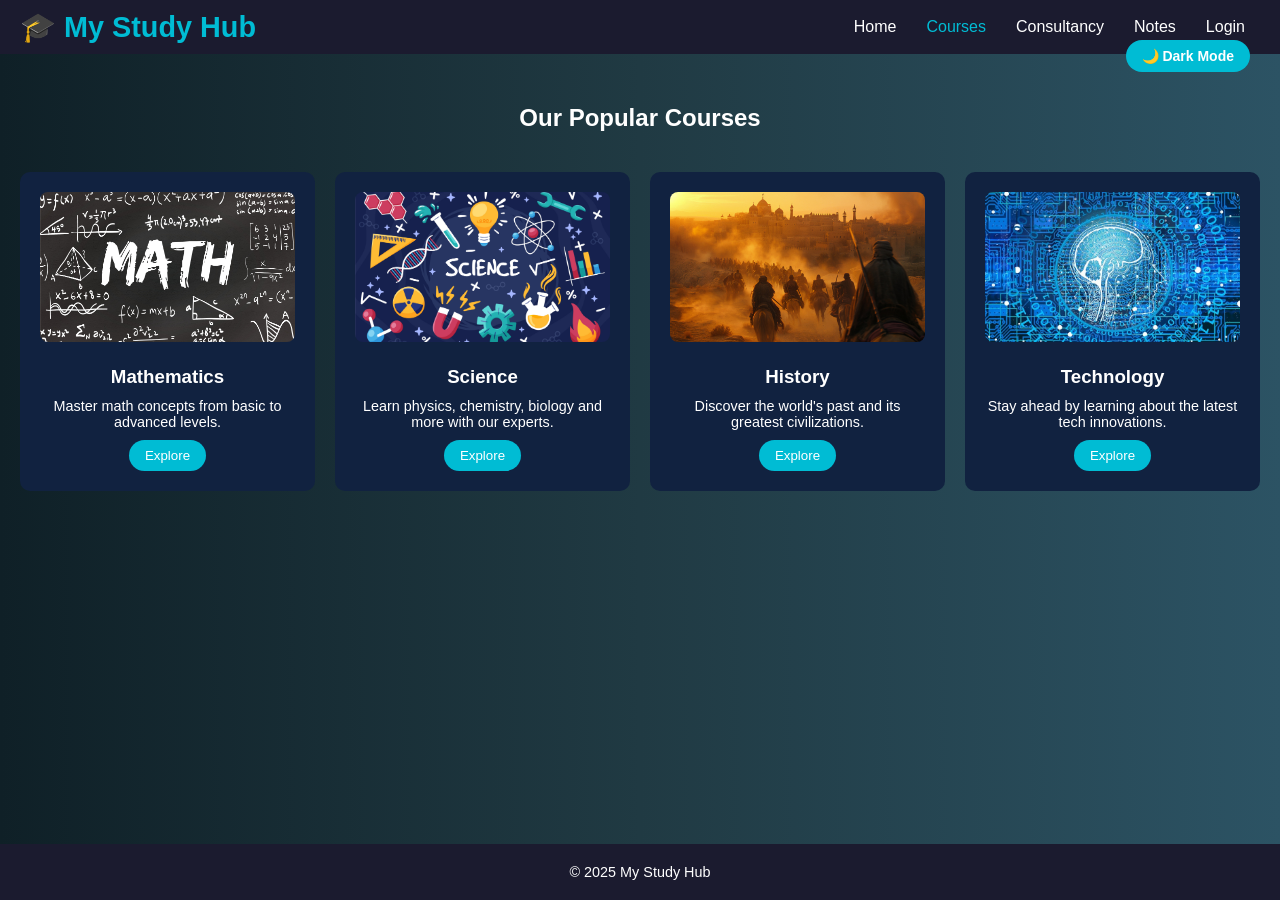
<file: courses.html>
<!-- courses.html: Courses List -->
<!DOCTYPE html>
<html lang="en">
<head>
    <meta charset="UTF-8">
    <meta name="viewport" content="width=device-width, initial-scale=1.0">
    <title>Courses - My Study Hub</title>
    <link rel="stylesheet" href="css/style.css">
</head>
<body>
    <!-- Dark Mode Toggle Button -->
   <button class="dark-mode-toggle" id="darkModeToggle" onclick="toggleDarkMode()">
  <span id="darkModeIcon">🌙</span> Dark Mode
</button>

  <div class="wrapper">
    <!-- page content -->
    <nav class="navbar">
        <div class="logo">🎓 My Study Hub</div>
        <div class="menu-toggle" id="menu-toggle">&#9776;</div>
        <ul class="nav-links" id="nav-links">
            <li><a href="index.html">Home</a></li>
            <li><a href="courses.html" class="active">Courses</a></li>
            <li><a href="live.html">Consultancy</a></li>
            <li><a href="notes.html">Notes</a></li>
            <li><a href="login.html">Login</a></li>
        </ul>
    </nav>

    <section class="page-header">
        <h1>Our Popular Courses</h1>
    </section>

    <section class="card-container">
        <div class="card">
            <img src="images/math.jpg" alt="Math">
            <h3>Mathematics</h3>
            <p>Master math concepts from basic to advanced levels.</p>
            <button>Explore</button>
        </div>
        <div class="card">
            <img src="images/science.jpg" alt="Science">
            <h3>Science</h3>
            <p>Learn physics, chemistry, biology and more with our experts.</p>
            <button>Explore</button>
        </div>
        <div class="card">
            <img src="images/history.jpg" alt="History">
            <h3>History</h3>
            <p>Discover the world's past and its greatest civilizations.</p>
            <button>Explore</button>
        </div>
        <div class="card">
            <img src="images/tech.jpg" alt="Technology">
            <h3>Technology</h3>
            <p>Stay ahead by learning about the latest tech innovations.</p>
            <button>Explore</button>
        </div>
    </section>
  </div>
    <footer>
        <p>© 2025 My Study Hub</p>
    </footer>

    <script src="js/script.js"></script>
</body>
</html>
</file>
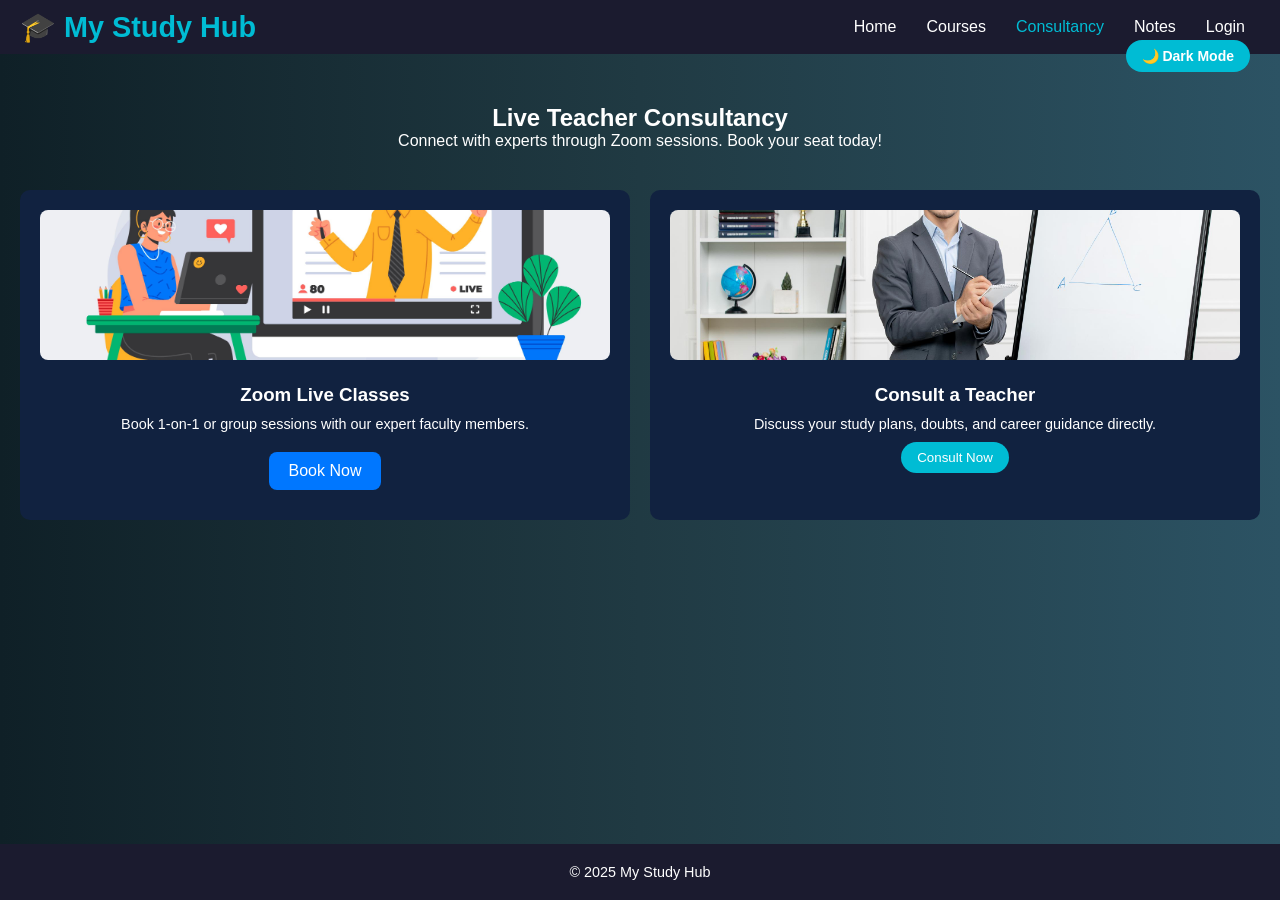
<file: live.html>
<!-- live.html: Live sessions or Teachers -->
<!DOCTYPE html>
<html lang="en">
<head>
    <meta charset="UTF-8">
    <meta name="viewport" content="width=device-width, initial-scale=1.0">
    <title>Live Classes - My Study Hub</title>
    <link rel="stylesheet" href="css/style.css">
</head>
<body>
    <!-- Dark Mode Toggle Button -->
    <button class="dark-mode-toggle" id="darkModeToggle" onclick="toggleDarkMode()">
  <span id="darkModeIcon">🌙</span> Dark Mode
</button>

  <div class="wrapper">
    <!-- page content -->
    <nav class="navbar">
        <div class="logo">🎓 My Study Hub</div>
        <div class="menu-toggle" id="menu-toggle">&#9776;</div>
        <ul class="nav-links" id="nav-links">
            <li><a href="index.html">Home</a></li>
            <li><a href="courses.html">Courses</a></li>
            <li><a href="live.html" class="active">Consultancy</a></li>
            <li><a href="notes.html">Notes</a></li>
            <li><a href="login.html">Login</a></li>
        </ul>
    </nav>

    <section class="page-header">
        <h1>Live Teacher Consultancy</h1>
        <p>Connect with experts through Zoom sessions. Book your seat today!</p>
    </section>

    <section class="card-container">
        <div class="card">
            <img src="images/Online-Meeting.jpg" alt="Zoom Consultancy">
            <h3>Zoom Live Classes</h3>
            <p>Book 1-on-1 or group sessions with our expert faculty members.</p>
            <a href="zoom.html" class="btn">Book Now</a>
        </div>
        <div class="card">
            <img src="images/Teacher.jpg" alt="Teacher Consultancy">
            <h3>Consult a Teacher</h3>
            <p>Discuss your study plans, doubts, and career guidance directly.</p>
            <button>Consult Now</button>
        </div>
    </section>
  </div>

    <footer>
        <p>© 2025 My Study Hub</p>
    </footer>

    <script src="js/script.js"></script>
</body>
</html>
</file>
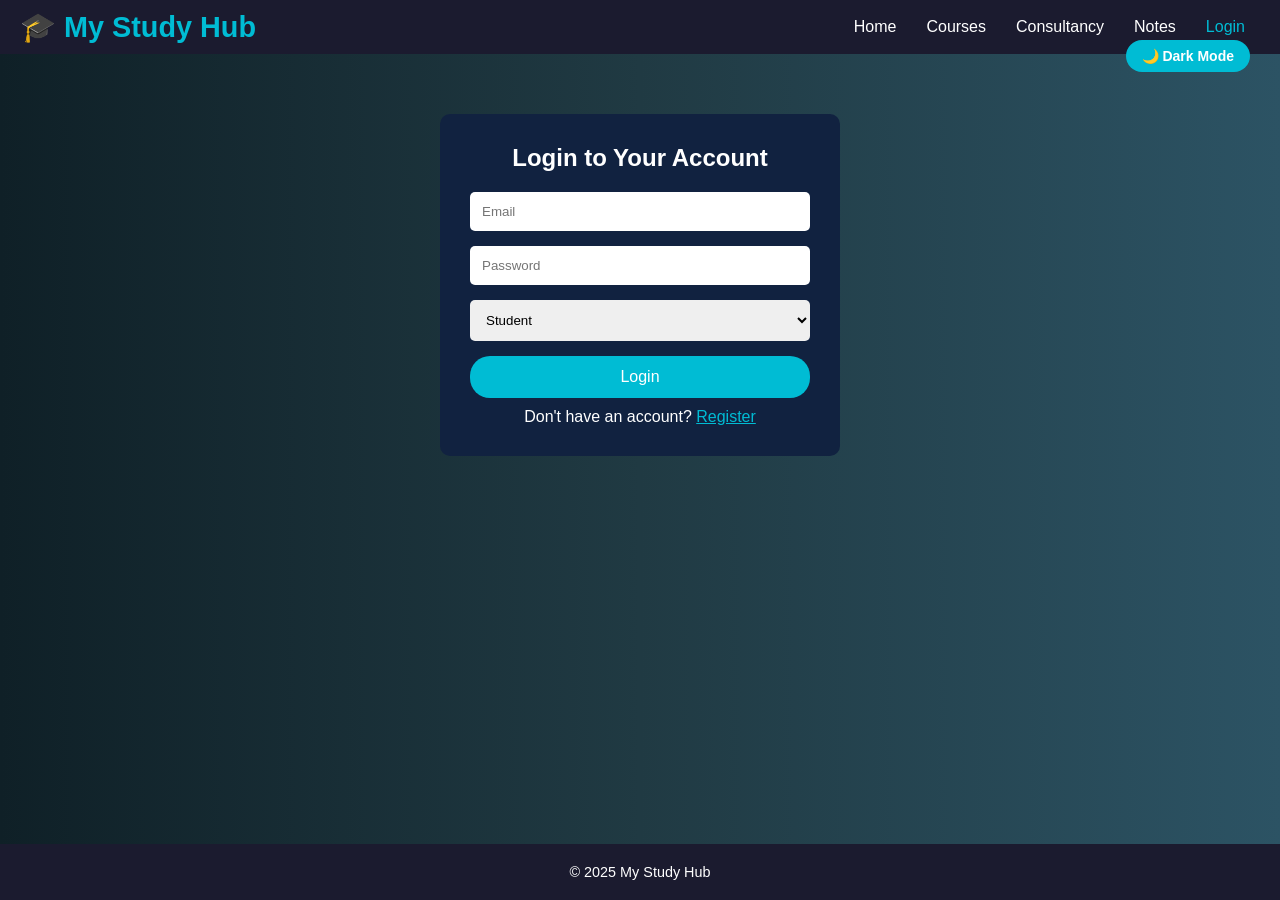
<file: login.html>
<!-- login.html: Login Form and Register For Student and Teachers -->
<!DOCTYPE html>
<html lang="en">
<head>
    <meta charset="UTF-8">
    <meta name="viewport" content="width=device-width, initial-scale=1.0">
    <title>Login - My Study Hub</title>
    <link rel="stylesheet" href="css/style.css">
</head>
<body>
    <!-- Dark Mode Toggle Button -->
   <button class="dark-mode-toggle" id="darkModeToggle" onclick="toggleDarkMode()">
  <span id="darkModeIcon">🌙</span> Dark Mode
</button>

  <div class="wrapper">
    <!-- page content -->
    <nav class="navbar">
        <div class="logo">🎓 My Study Hub</div>
        <div class="menu-toggle" id="menu-toggle">&#9776;</div>
        <ul class="nav-links" id="nav-links">
            <li><a href="index.html">Home</a></li>
            <li><a href="courses.html">Courses</a></li>
            <li><a href="live.html">Consultancy</a></li>
            <li><a href="notes.html">Notes</a></li>
            <li><a href="login.html" class="active">Login</a></li>
        </ul>
    </nav>

    <section class="login-form">
        <h1>Login to Your Account</h1>
        <form>
            <input type="email" placeholder="Email" required>
            <input type="password" placeholder="Password" required>
            <select id="user-role">
                <option value="student">Student</option>
                <option value="admin">Admin</option>
            </select>
            <button type="submit">Login</button>
            <p>Don't have an account? 
            <a href="register.html">Register</a></p>
        </form>
    </section>
  </div>

    <footer>
        <p>© 2025 My Study Hub</p>
    </footer>

    <script src="js/script.js"></script>
</body>
</html>
</file>
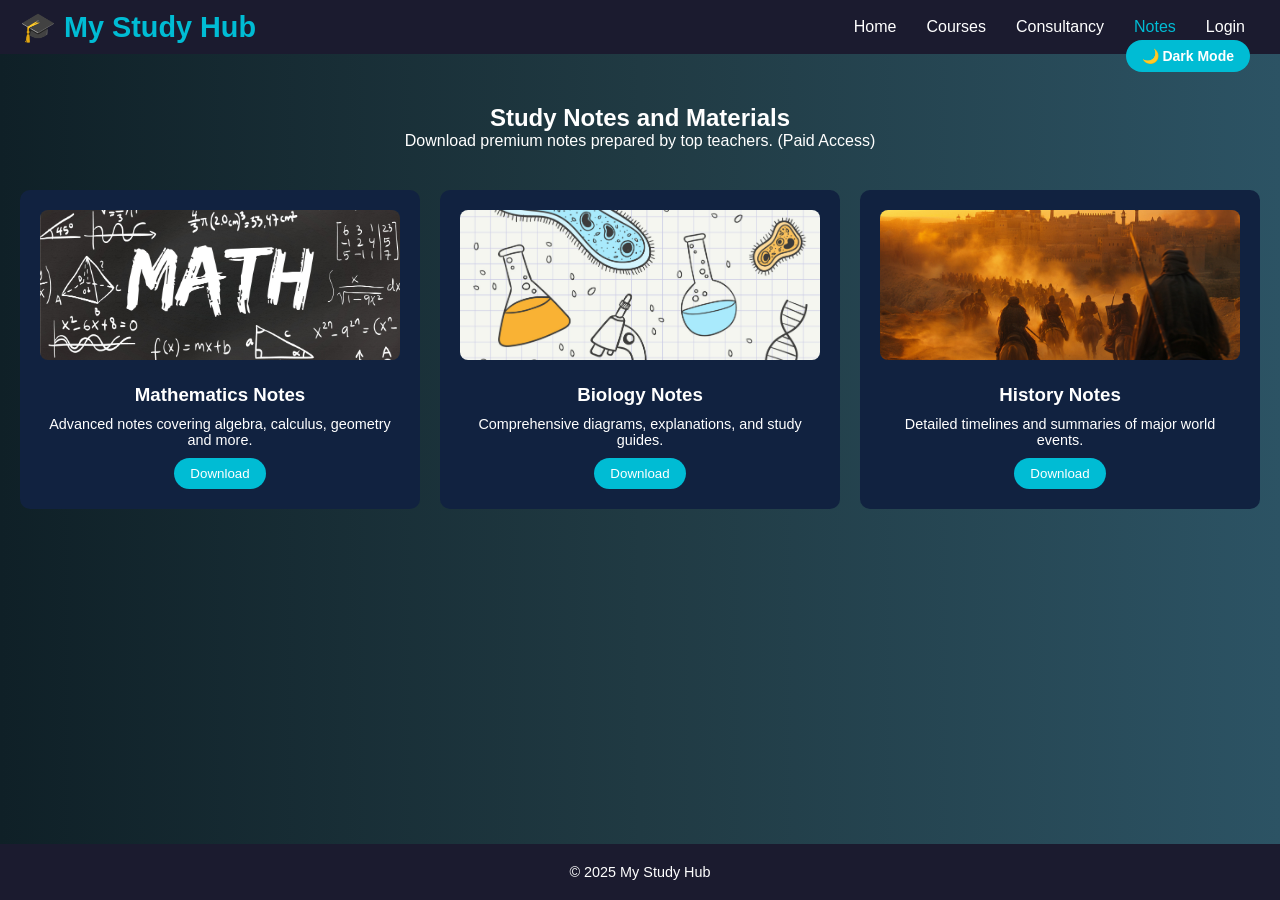
<file: notes.html>
<!-- notes.html: Notes List -->

<!DOCTYPE html>
<html lang="en">
<head>
    <meta charset="UTF-8">
    <meta name="viewport" content="width=device-width, initial-scale=1.0">
    <title>Notes - My Study Hub</title>
    <link rel="stylesheet" href="css/style.css">
</head>
<body>
    <!-- Dark Mode Toggle Button -->
    <button class="dark-mode-toggle" id="darkModeToggle" onclick="toggleDarkMode()">
  <span id="darkModeIcon">🌙</span> Dark Mode
</button>

   <div class="wrapper">
    <!-- page content -->
    <nav class="navbar">
        <div class="logo">🎓 My Study Hub</div>
        <div class="menu-toggle" id="menu-toggle">&#9776;</div>
        <ul class="nav-links" id="nav-links">
            <li><a href="index.html">Home</a></li>
            <li><a href="courses.html">Courses</a></li>
            <li><a href="live.html">Consultancy</a></li>
            <li><a href="notes.html" class="active">Notes</a></li>
            <li><a href="login.html">Login</a></li>
        </ul>
    </nav>

    <section class="page-header">
        <h1>Study Notes and Materials</h1>
        <p>Download premium notes prepared by top teachers. (Paid Access)</p>
    </section>

    <section class="card-container">
        <div class="card">
            <img src="images/math.jpg" alt="Math Notes">
            <h3>Mathematics Notes</h3>
            <p>Advanced notes covering algebra, calculus, geometry and more.</p>
            <button>Download</button>
        </div>
        <div class="card">
            <img src="images/biology.jpg" alt="Biology Notes">
            <h3>Biology Notes</h3>
            <p>Comprehensive diagrams, explanations, and study guides.</p>
            <button>Download</button>
        </div>
        <div class="card">
            <img src="images/history.jpg" alt="History Notes">
            <h3>History Notes</h3>
            <p>Detailed timelines and summaries of major world events.</p>
            <button>Download</button>
        </div>
    </section>
  </div>

    <footer>
        <p>© 2025 My Study Hub</p>
    </footer>

    <script src="js/script.js"></script>
</body>
</html>
</file>
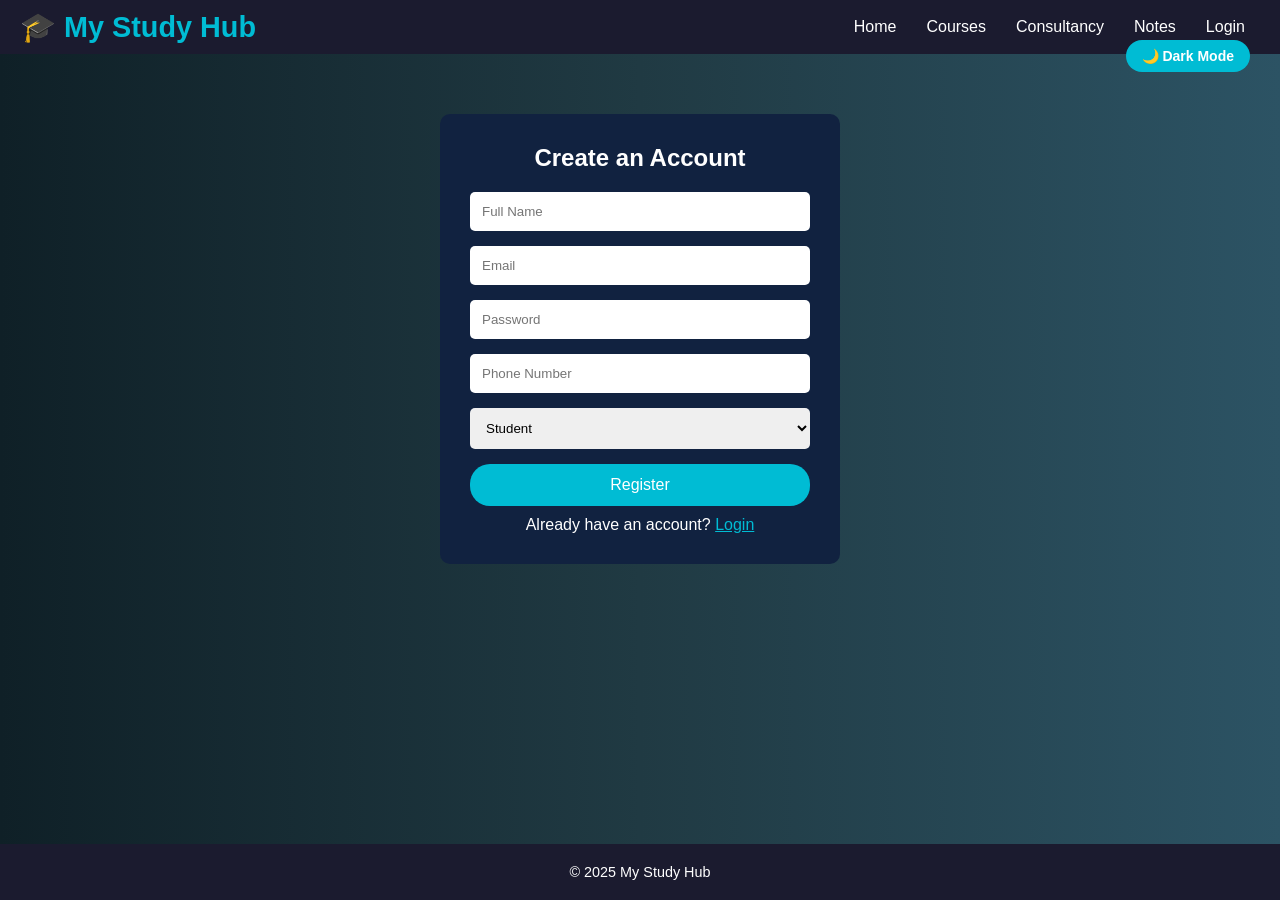
<file: register.html>
<!-- register.html: Registration form for new Students or Teachers -->
<!DOCTYPE html>
<html lang="en">
<head>
    <meta charset="UTF-8">
    <meta name="viewport" content="width=device-width, initial-scale=1.0">
    <title>Register - My Study Hub</title>
    <link rel="stylesheet" href="css/style.css">
</head>
<body>
    <!-- Dark Mode Toggle Button -->
    <button class="dark-mode-toggle" id="darkModeToggle" onclick="toggleDarkMode()">
  <span id="darkModeIcon">🌙</span> Dark Mode
</button>

  <div class="wrapper">
    <!-- page content -->
    <nav class="navbar">
        <div class="logo">🎓 My Study Hub</div>
        <div class="menu-toggle" id="menu-toggle">&#9776;</div>
        <ul class="nav-links" id="nav-links">
            <li><a href="index.html">Home</a></li>
            <li><a href="courses.html">Courses</a></li>
            <li><a href="live.html">Consultancy</a></li>
            <li><a href="notes.html">Notes</a></li>
            <li><a href="login.html">Login</a></li>
        </ul>
    </nav>

    <section class="register-form">
        <h1>Create an Account</h1>
      <form id="register-form">
          <!-- Full Name Input -->
          <input type="text" id="name" placeholder="Full Name" required>
      
          <!-- Subject Input (only for teachers) -->
          <div id="subject-container" style="display: none;">
            <select id="subject" required>
              <option value="">Select Subject</option>
              <!-- Subject options will be dynamically populated -->
            </select>
          </div>
      
          <!-- Email Input -->
          <input type="email" id="email" placeholder="Email" required>
      
          <!-- Password Input -->
          <input type="password" id="password" placeholder="Password" required>
      
          <!-- Phone Input -->
          <input type="tel" id="phone" placeholder="Phone Number" required>
      
          <!-- Role Selection (Student or Teacher) -->
          <select id="role" required onchange="toggleSubjectField()">
            <option value="student">Student</option>
            <option value="teacher">Teacher</option>
          </select>
      
          <!-- Submit Button -->
          <button type="submit">Register</button>
          <p>Already have an account? <a href="login.html">Login</a></p>
        </form> 
    </section>
  </div>
  

  <footer>
        <p>© 2025 My Study Hub</p>
    </footer>

    <script src="js/script.js"></script>
          <script>
        // Function to toggle visibility of the subject field based on role
        function toggleSubjectField() {
          const role = document.getElementById('role').value;
          const subjectContainer = document.getElementById('subject-container');
      
          if (role === 'teacher') {
            subjectContainer.style.display = 'block'; // Show subject field for teachers
            populateSubjects(); // Populate the subject dropdown
          } else {
            subjectContainer.style.display = 'none'; // Hide subject field for students
          }
        }
      
        // Function to populate the subject dropdown menu
        function populateSubjects() {
          const subjects = [
            "Mathematics",
            "Physics",
            "Chemistry",
            "English",
            "Computer Science",
            "Biology"
          ];
          
          const subjectSelect = document.getElementById('subject');
          subjectSelect.innerHTML = '<option value="">Select Subject</option>'; // Clear existing options
      
          subjects.forEach(subject => {
            const option = document.createElement('option');
            option.value = subject;
            option.textContent = subject;
            subjectSelect.appendChild(option);
          });
        }
      </script>

</body>
</html>
</file>
<file: css/style.css>
/* css/style.css: Main stylesheet for colors, layout, and responsiveness */
/* Reset and Base Styles */
* {
  margin: 0;
  padding: 0;
  box-sizing: border-box;
}

body {
  font-family: 'Segoe UI', Tahoma, Geneva, Verdana, sans-serif;
  background: linear-gradient(to right, #0f2027, #203a43, #2c5364);
  color: #fff;
  display: flex;
  flex-direction: column;
  min-height: 100vh;
}

.wrapper {
  flex: 1;
  display: flex;
  flex-direction: column;
}

/* Dark Mode */
.dark-mode {
  background: #121212;
  color: #ffffff;
}

.dark-mode .register-form,
.dark-mode .login-form {
  background: #1e1e1e;
  color: #ffffff;
}

.dark-mode input,
.dark-mode select,
.dark-mode button {
  background: #333;
  color: #fff;
  border: none;
}

/* Dark Mode Toggle */
.dark-mode-toggle {
  position: fixed;
  top: 40px;
  right: 30px;
  background-color: #00bcd4;
  border: none;
  padding: 8px 16px;
  border-radius: 30px;
  color: white;
  font-weight: bold;
  font-size: 14px;
  cursor: pointer;
  transition: background-color 0.3s ease;
  z-index: 999;
}

.dark-mode-toggle:hover {
  background-color: #0097a7;
}

@media (max-width: 768px) {
  .dark-mode-toggle {
    top: 20px;
    right: 10px;
    font-size: 12px;
    padding: 6px 10px;
  }
}

/* Navbar */
.navbar {
  display: flex;
  justify-content: space-between;
  align-items: center;
  background-color: #1b1b2f;
  padding: 10px 20px;
  position: sticky;
  top: 0;
  z-index: 100;
}

.logo {
  font-size: 1.8rem;
  font-weight: bold;
  color: #00bcd4;
}

.nav-links {
  list-style: none;
  display: flex;
}

.nav-links li {
  margin: 0 15px;
}

.nav-links a {
  text-decoration: none;
  color: white;
  font-size: 1rem;
  transition: color 0.3s;
}

.nav-links a:hover,
.nav-links a.active {
  color: #00bcd4;
}

/* Hamburger Menu */
.menu-toggle {
  display: none;
  font-size: 2rem;
  color: white;
  cursor: pointer;
}

@media (max-width: 768px) {
  .menu-toggle {
    display: block;
  }

  .nav-links {
    display: none;
    flex-direction: column;
    background-color: #1b1b2f;
    position: absolute;
    top: 60px;
    right: 0;
    width: 160px;
    padding: 10px 0;
  }

  .nav-links.show {
    display: flex;
  }

  .nav-links li {
    margin: 10px 0;
    text-align: center;
    width: 100%;
  }

  .nav-links a {
    display: block;
    width: 100%;
    padding: 10px;
  }
}

/* Sliding Cards */
.sliding-cards {
  display: flex;
  overflow-x: auto;
  padding: 20px;
  gap: 15px;
}

.slide-card {
  flex: 0 0 auto;
  background-color: #0e1a2b;
  padding: 20px;
  border-radius: 10px;
  min-width: 200px;
  text-align: center;
  font-weight: bold;
}

/* Page Header */
.page-header {
  text-align: center;
  padding: 50px 20px 20px;
}

/* Card Sections */
.card-container {
  display: grid;
  grid-template-columns: repeat(auto-fit, minmax(250px, 1fr));
  gap: 20px;
  padding: 20px;
}

.card {
  background: #112240;
  border-radius: 10px;
  text-align: center;
  padding: 20px;
  transition: transform 0.3s ease;
}

.card img {
  width: 100%;
  height: 150px;
  object-fit: cover;
  border-radius: 8px;
  margin-bottom: 10px;
}

.card h3 {
  margin: 10px 0;
}

.card p {
  font-size: 0.9rem;
  margin-bottom: 10px;
}

.card button {
  background-color: #00bcd4;
  border: none;
  padding: 8px 16px;
  border-radius: 20px;
  color: white;
  cursor: pointer;
}

.card button:hover {
  background-color: #029db1;
}

.card:hover {
  transform: scale(1.05);
}

/* Login & Register Forms */
.login-form,
.register-form {
  width: 100%;
  max-width: 400px;
  margin: 60px auto;
  background: #112240;
  padding: 30px;
  border-radius: 10px;
}

.login-form h1,
.register-form h1 {
  margin-bottom: 20px;
  text-align: center;
}

.login-form form,
.register-form form {
  display: flex;
  flex-direction: column;
}

.login-form input,
.register-form input,
.login-form select,
.register-form select {
  padding: 12px;
  margin-bottom: 15px;
  border-radius: 5px;
  border: none;
}

#subject-container select {
  padding: 12px;
  margin-bottom: 15px;
}

.login-form button,
.register-form button {
  background-color: #00bcd4;
  border: none;
  padding: 12px;
  border-radius: 20px;
  color: white;
  font-size: 1rem;
  cursor: pointer;
}

.login-form button:hover,
.register-form button:hover {
  background-color: #019aa5;
}

.login-form p,
.register-form p {
  text-align: center;
  margin-top: 10px;
}

.login-form a,
.register-form a {
  color: #00bcd4;
}

/* Footer */
footer {
  text-align: center;
  padding: 20px;
  background-color: #1b1b2f;
  font-size: 0.9rem;
  color: white;
  margin-top: auto;
}

footer a {
  color: #00bcd4;
  text-decoration: none;
  margin: 0 5px;
}

/* Miscellaneous Cards */
.social-icons {
  margin-top: 10px;
}

.social-icons img {
  margin: 0 5px;
  vertical-align: middle;
}

.live-classes {
  display: grid;
  grid-template-columns: repeat(auto-fit, minmax(280px, 1fr));
  gap: 20px;
  padding: 20px;
}

.live-card {
  background: #112240;
  border-radius: 10px;
  padding: 15px;
  text-align: center;
  transition: transform 0.3s ease;
}

.live-card:hover {
  transform: scale(1.05);
}

.teacher-card {
  background: white;
  border-radius: 10px;
  text-align: center;
  transition: transform 0.3s ease;
}

.teacher-card:hover {
  transform: translateY(-5px);
}

.teacher-card h3 {
  font-size: 1.5rem;
  margin-top: 10px;
}

.teacher-card p {
  font-size: 1rem;
  color: #555;
}

.teacher-card button {
  margin: 15px 0;
  padding: 10px 20px;
  background: #007BFF;
  color: white;
  border: none;
  border-radius: 5px;
  cursor: pointer;
}

.teacher-card button:hover {
  background: #0056b3;
}

/* Utility */
.btn {
  display: inline-block;
  margin: 10px 5px;
  padding: 10px 20px;
  background-color: #0077ff;
  color: white;
  border: none;
  border-radius: 8px;
  text-decoration: none;
  cursor: pointer;
}

.btn.secondary {
  background-color: #555;
  }
</file>
